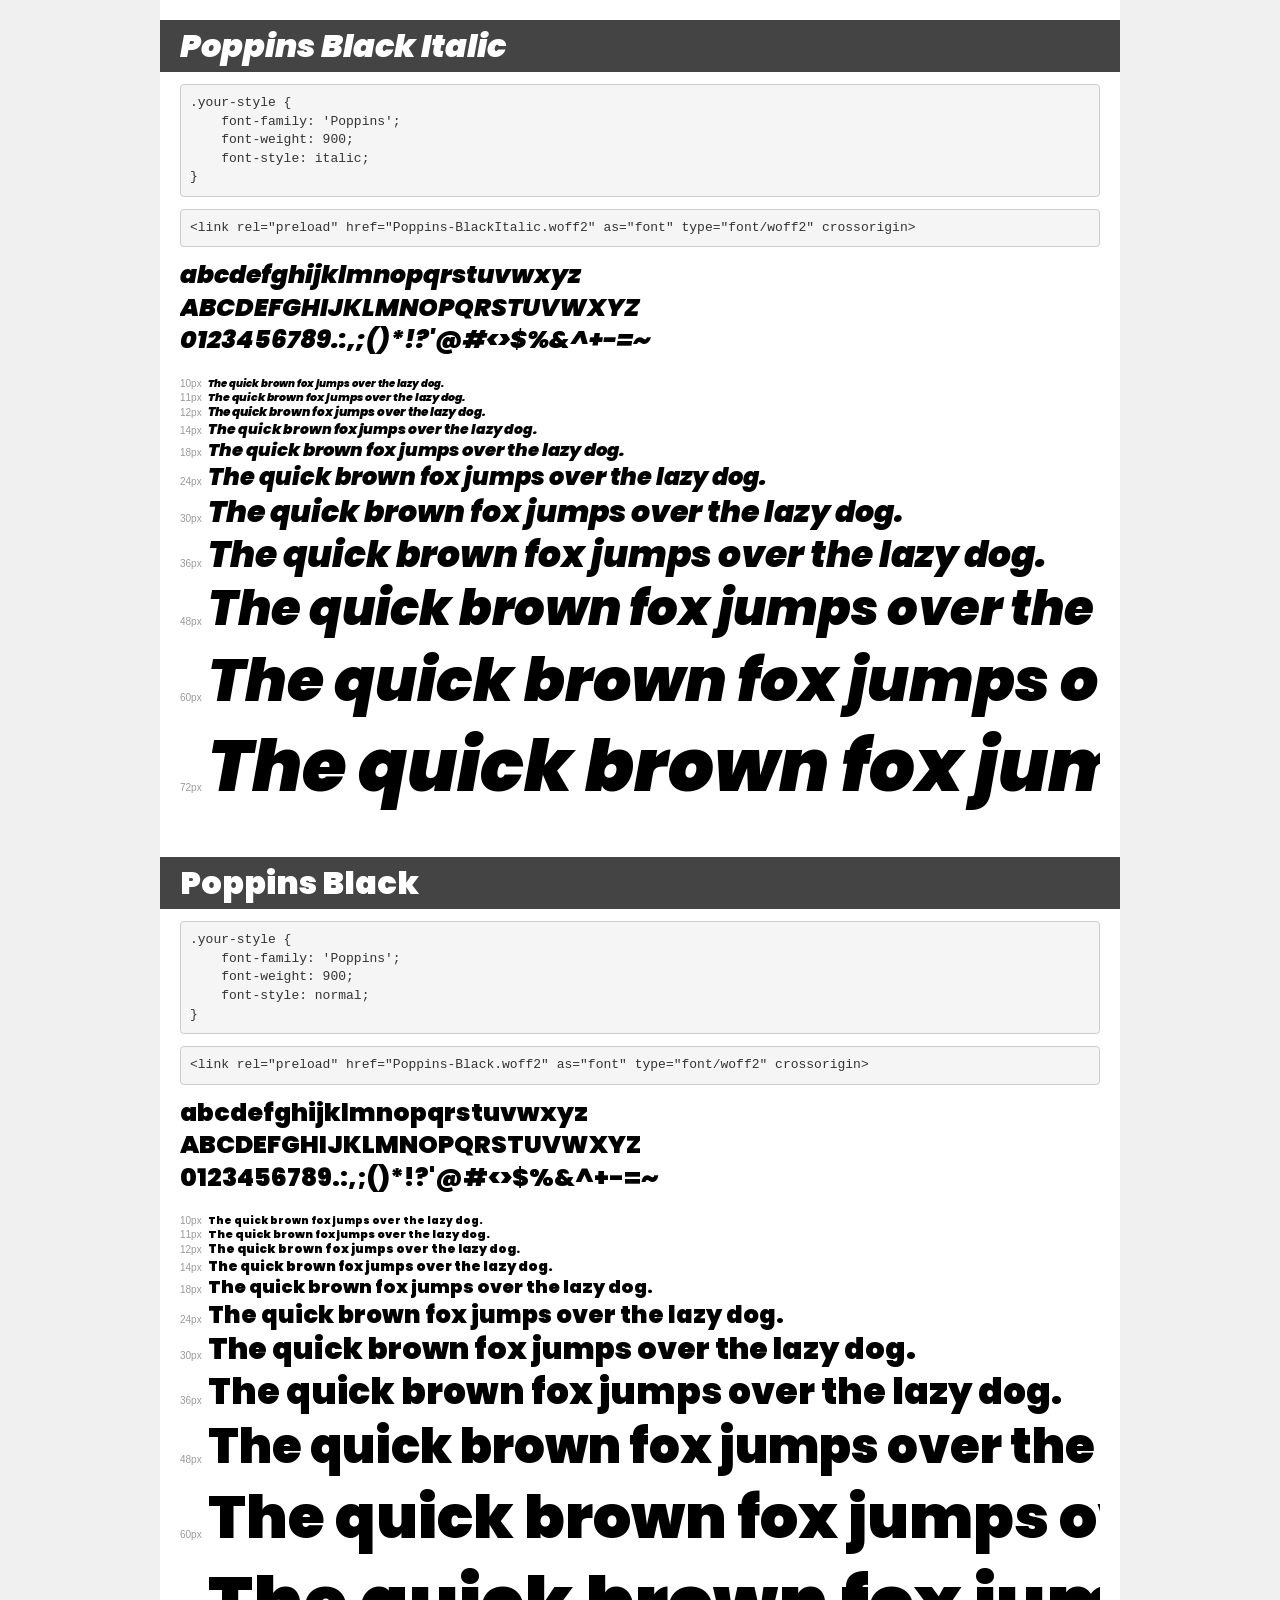
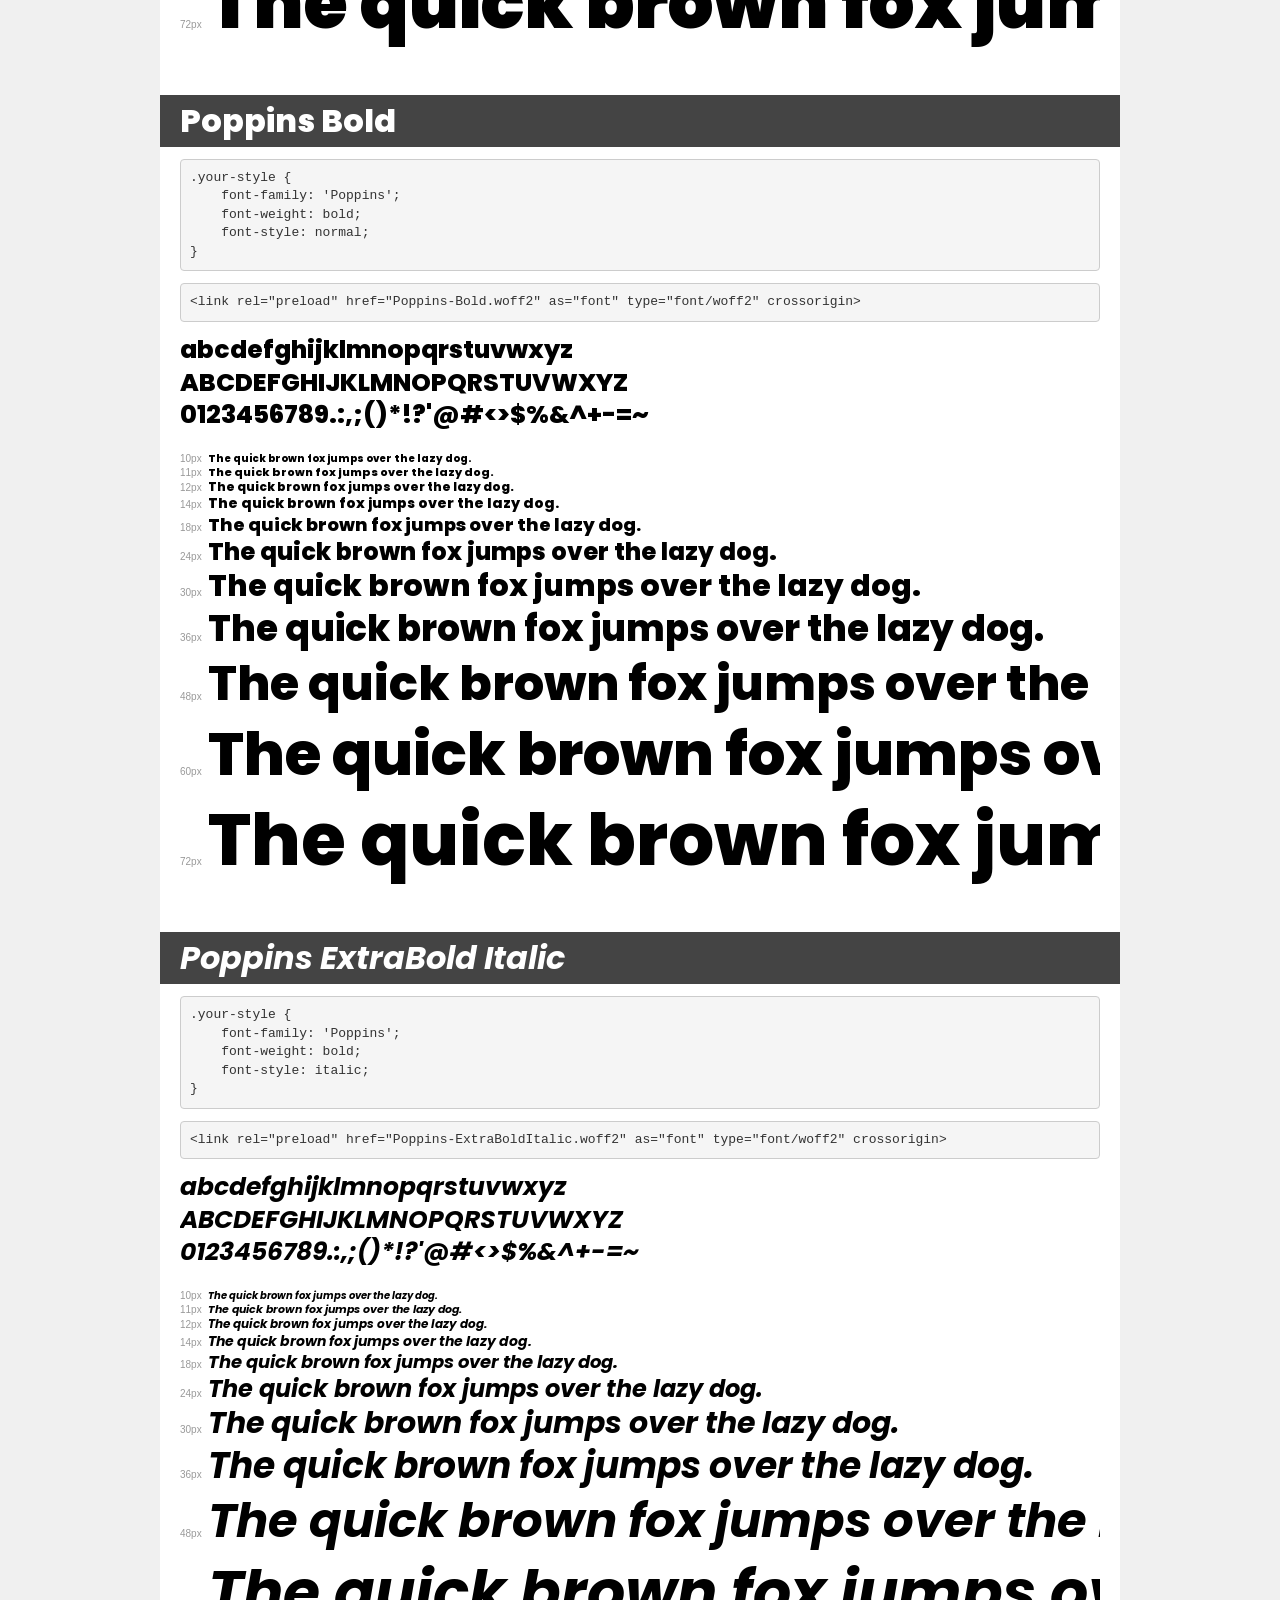
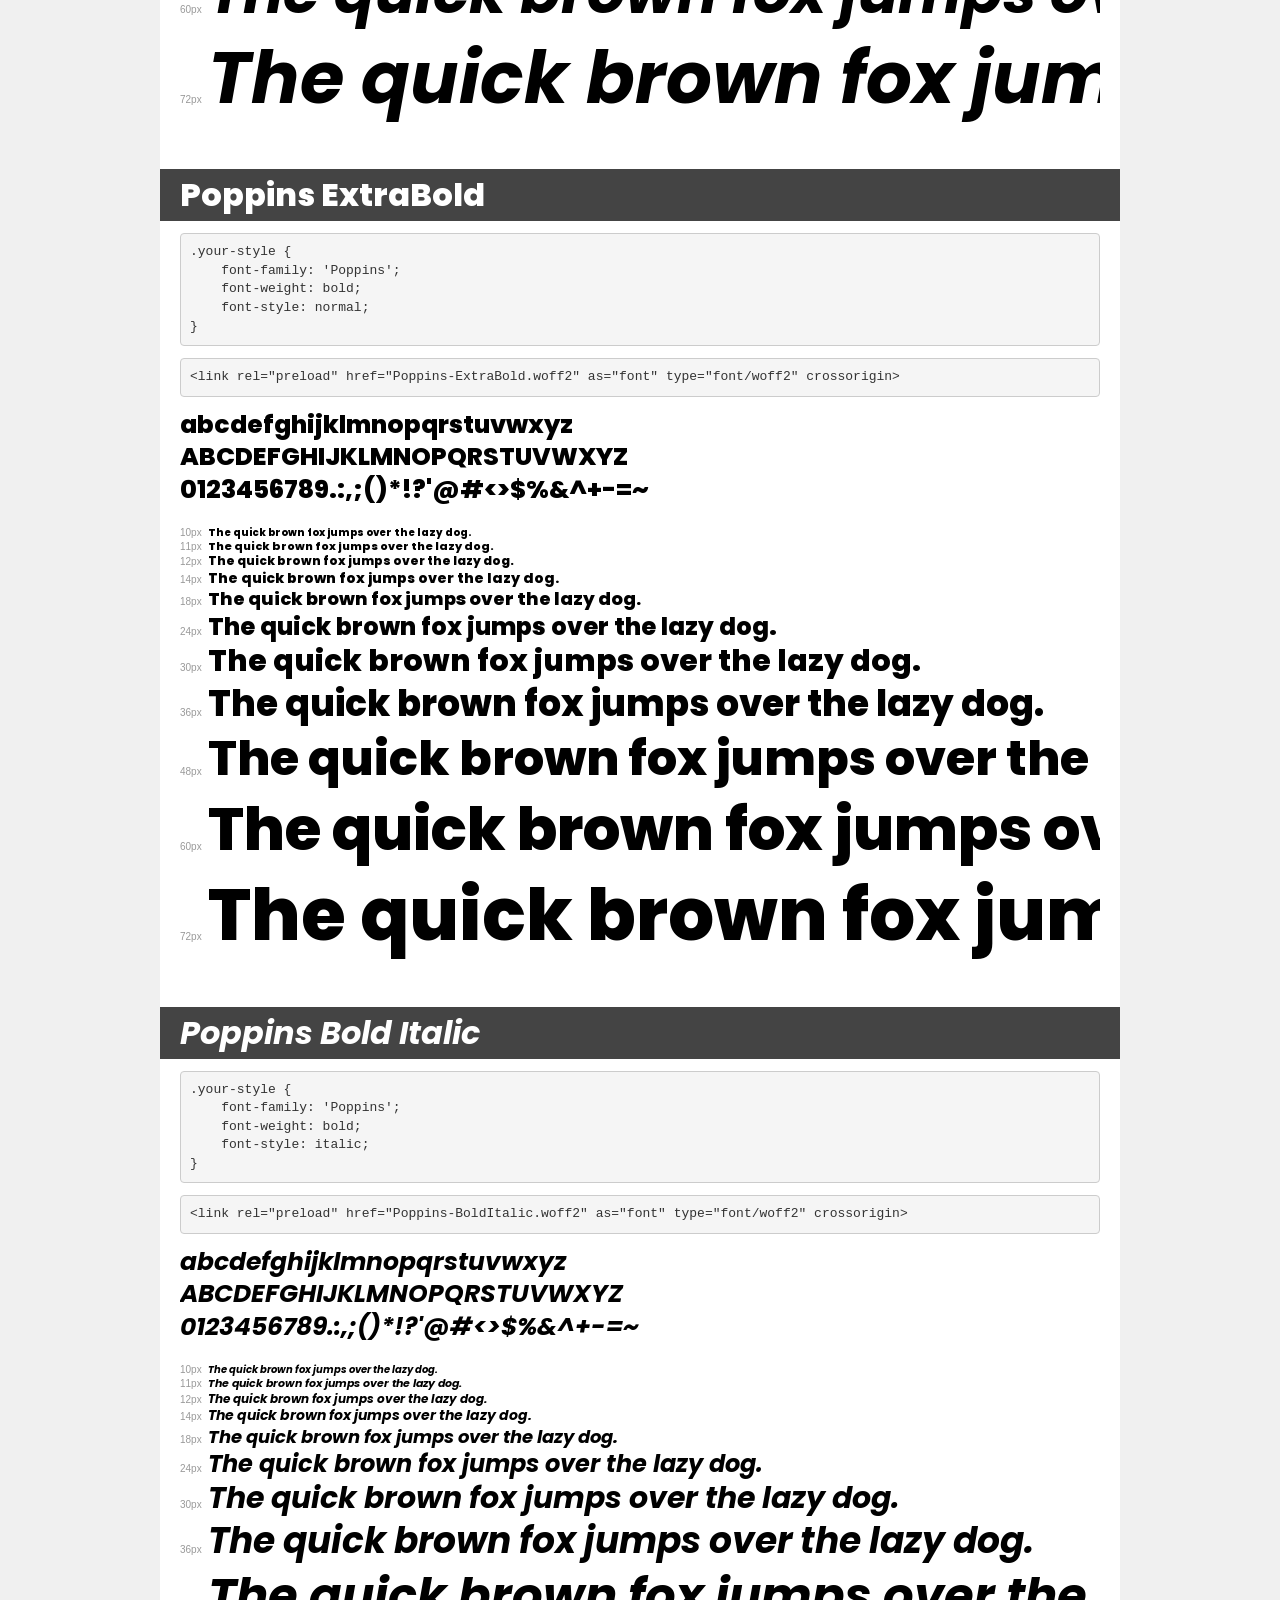
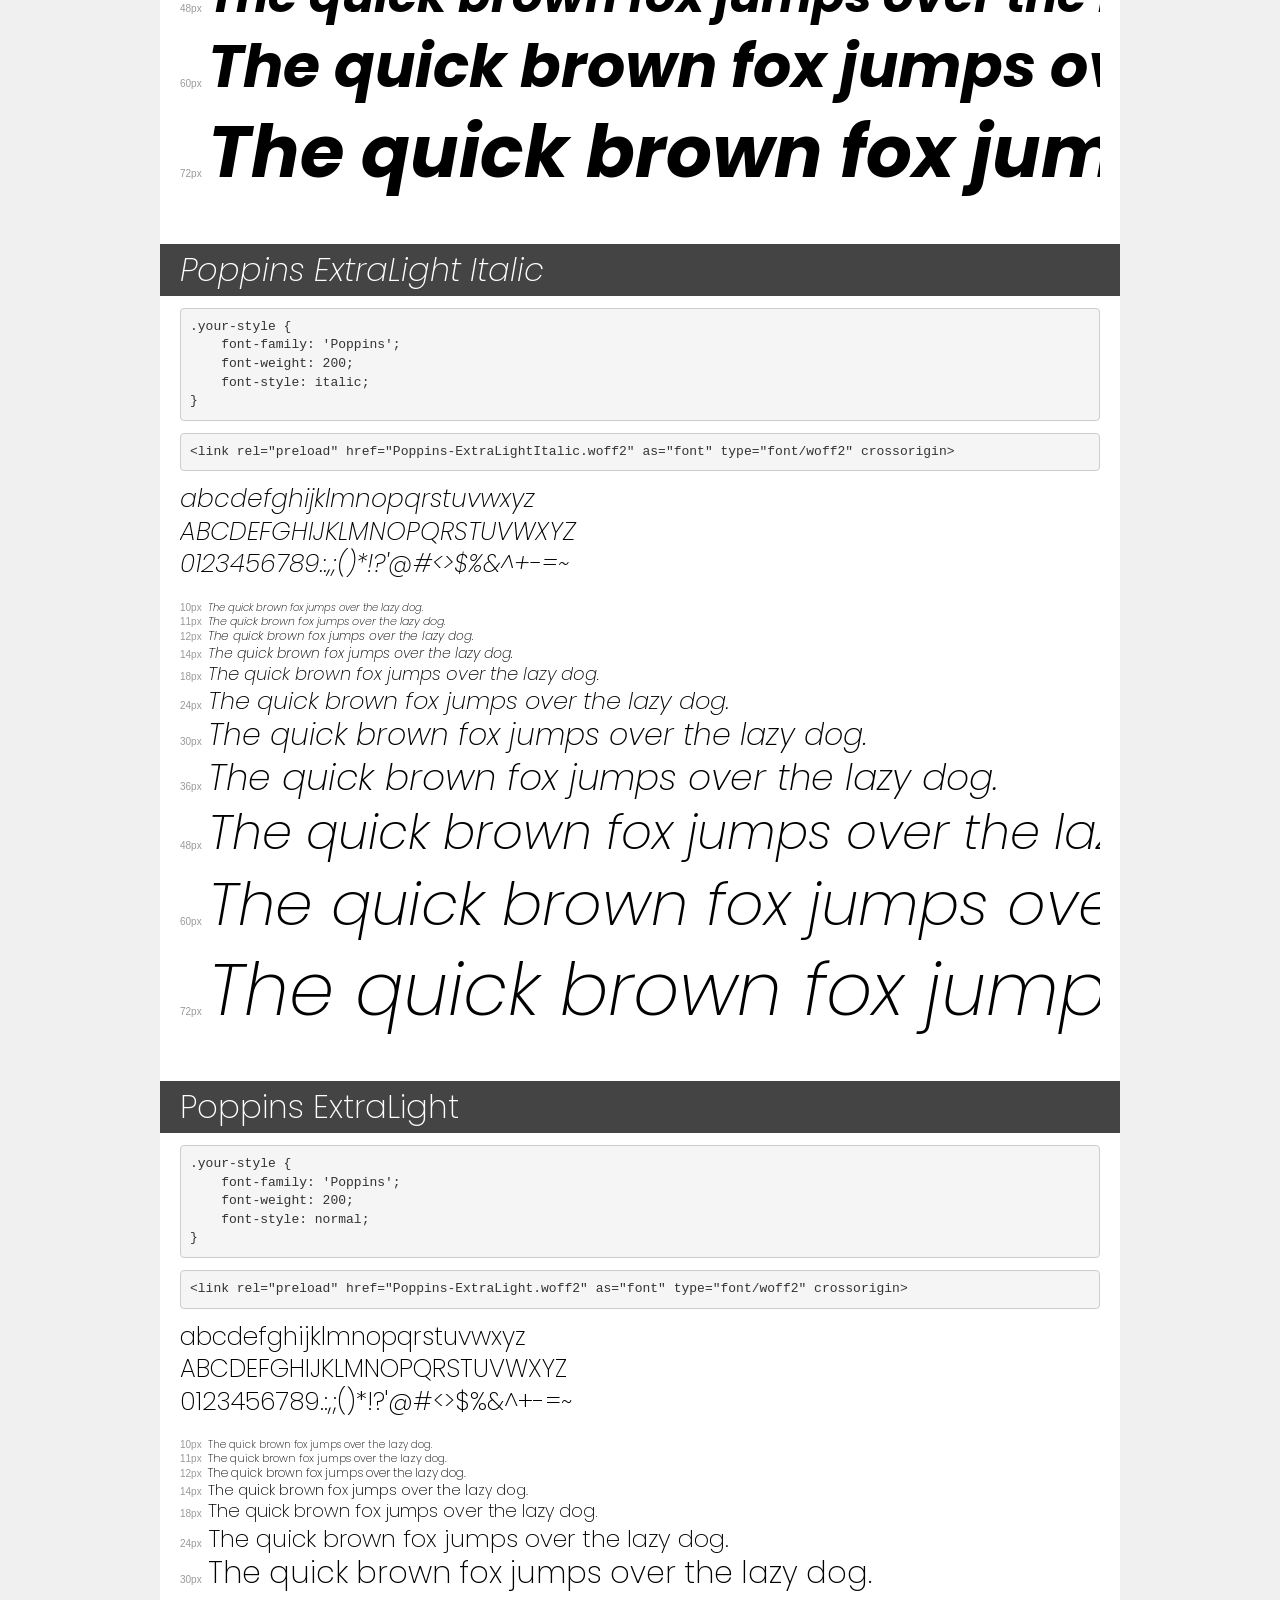
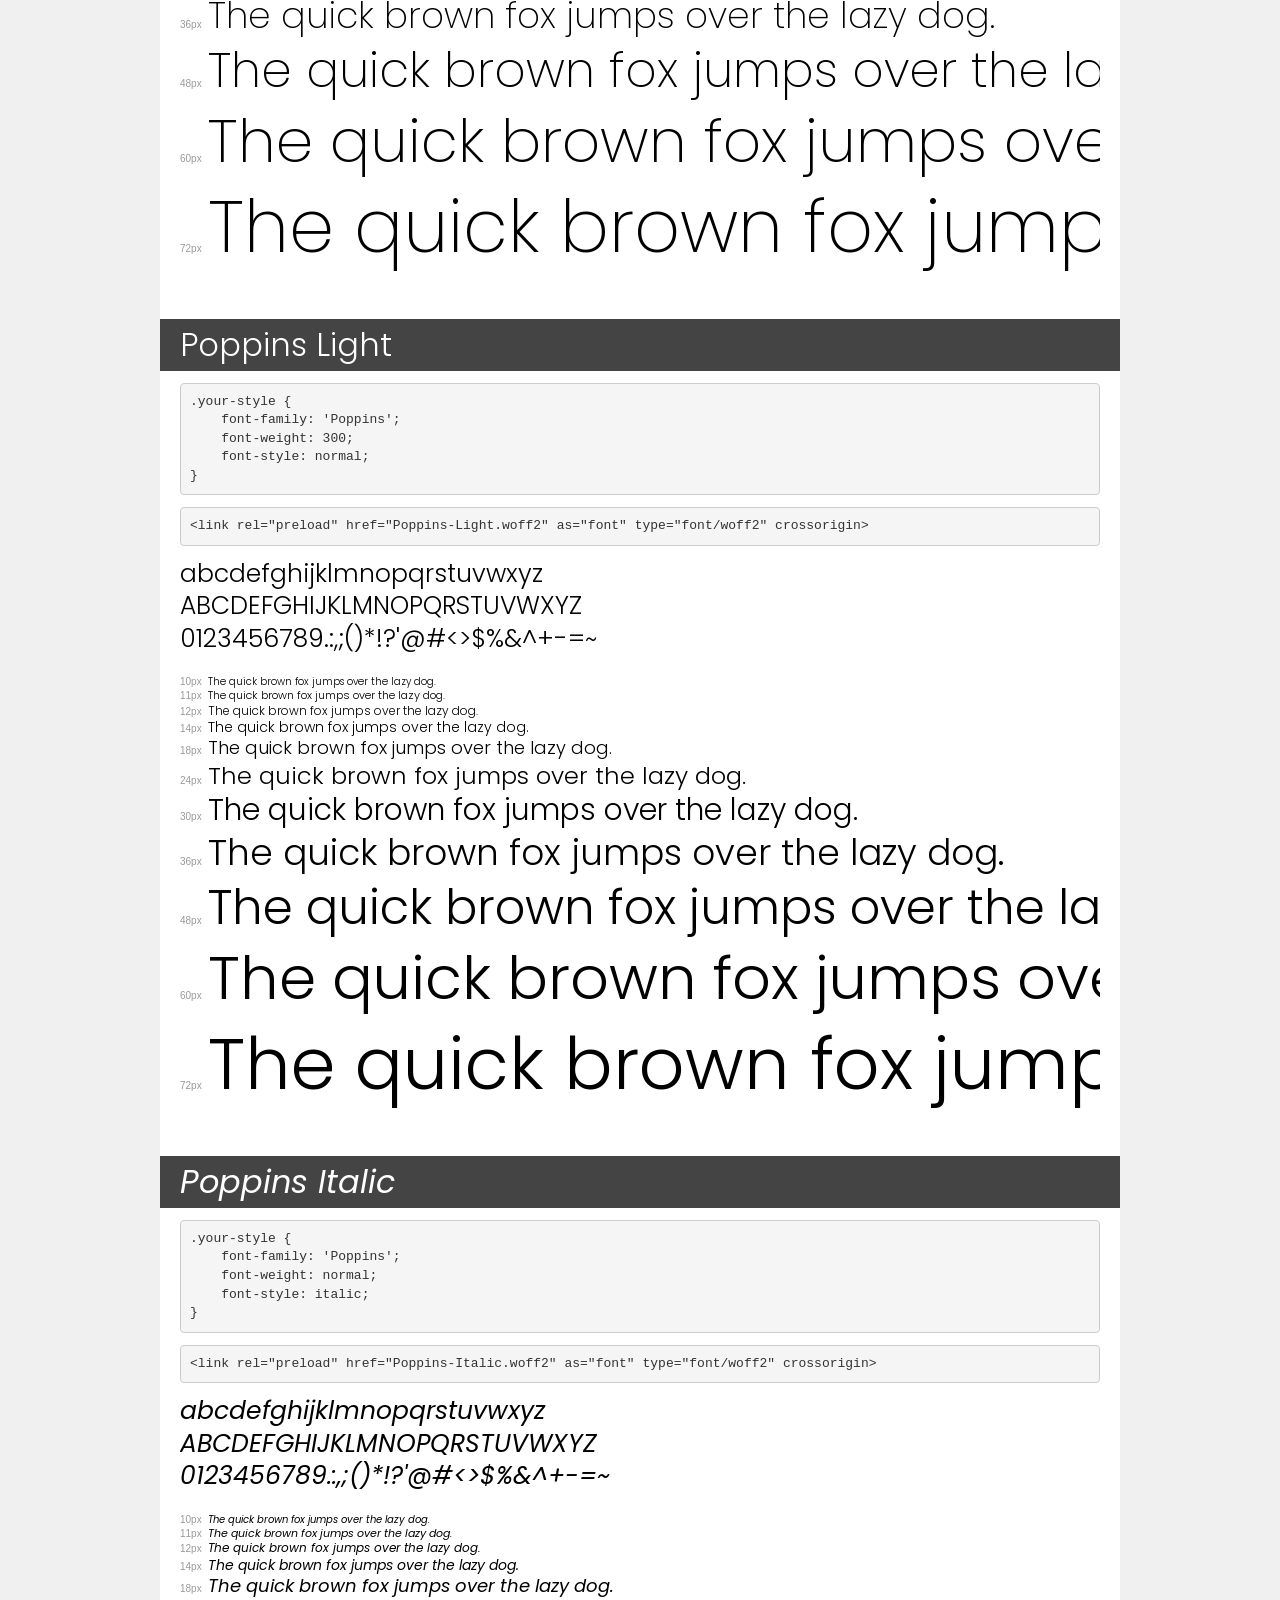
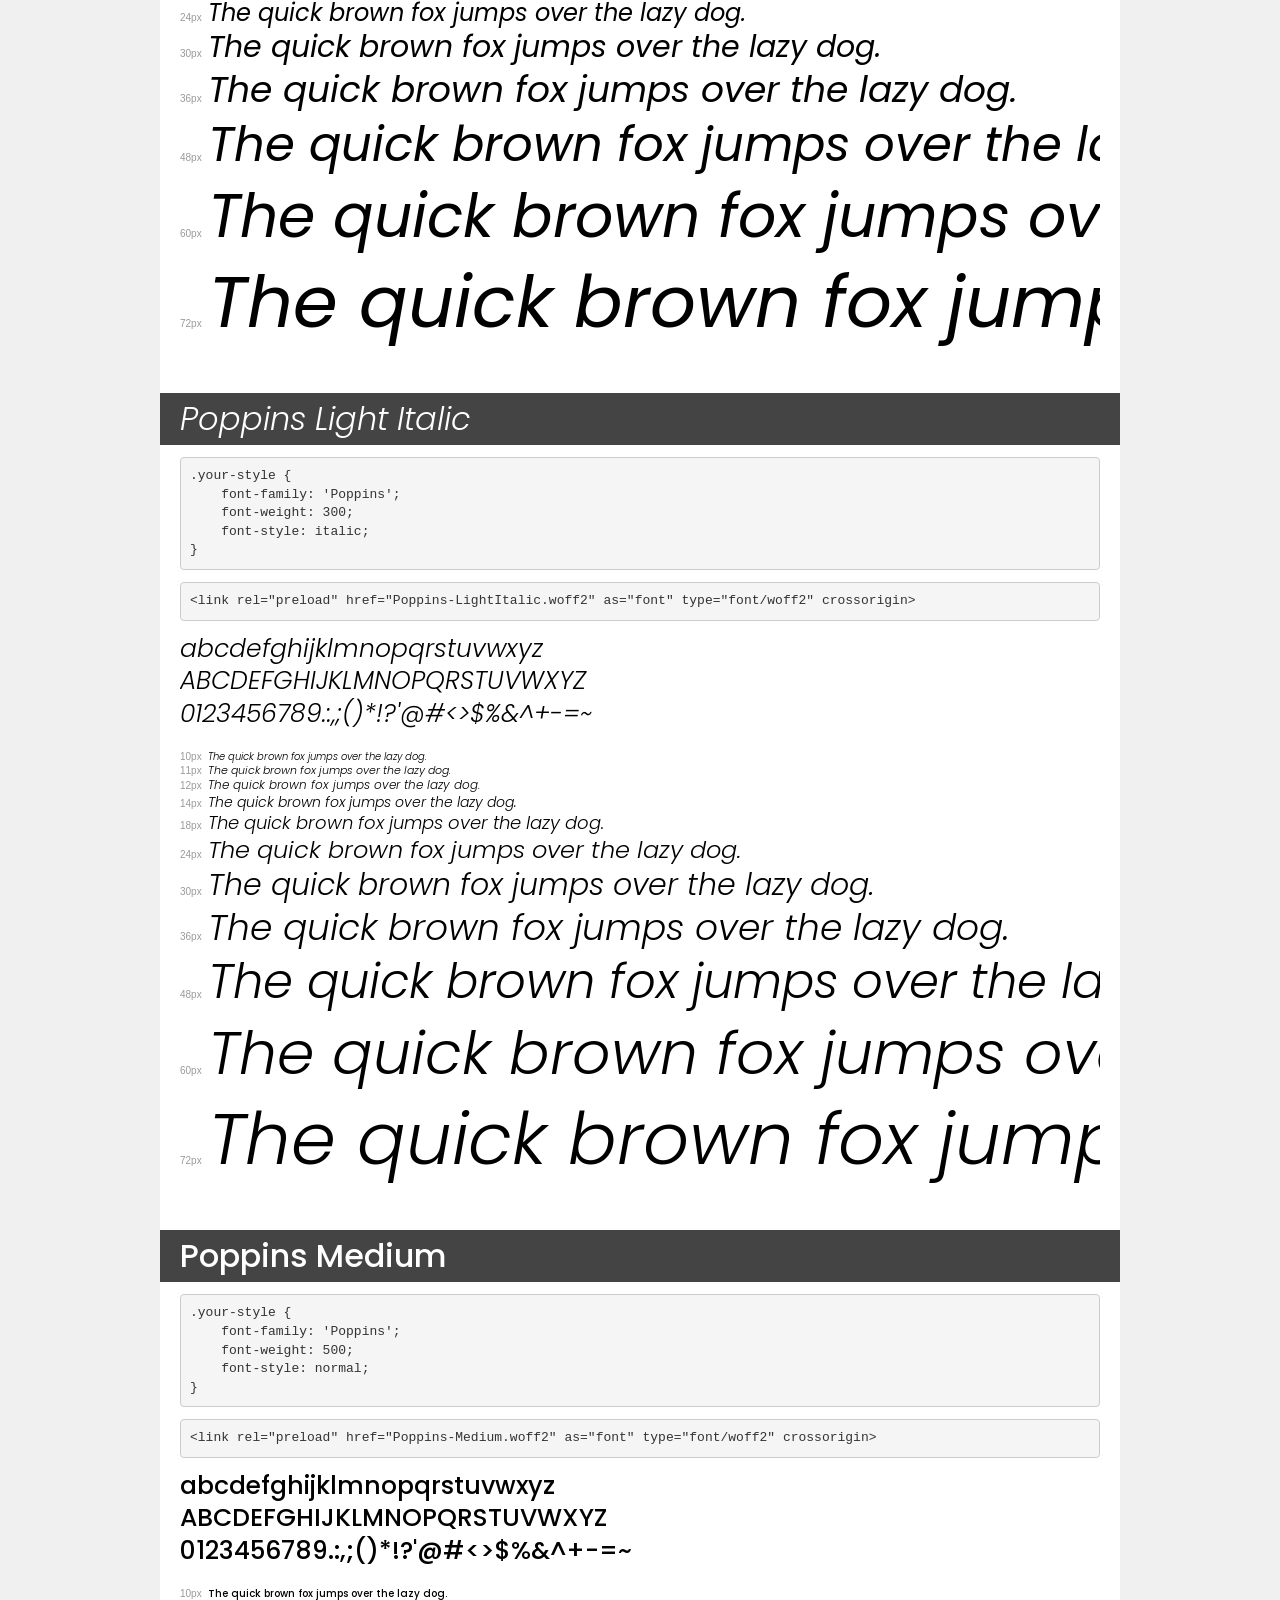
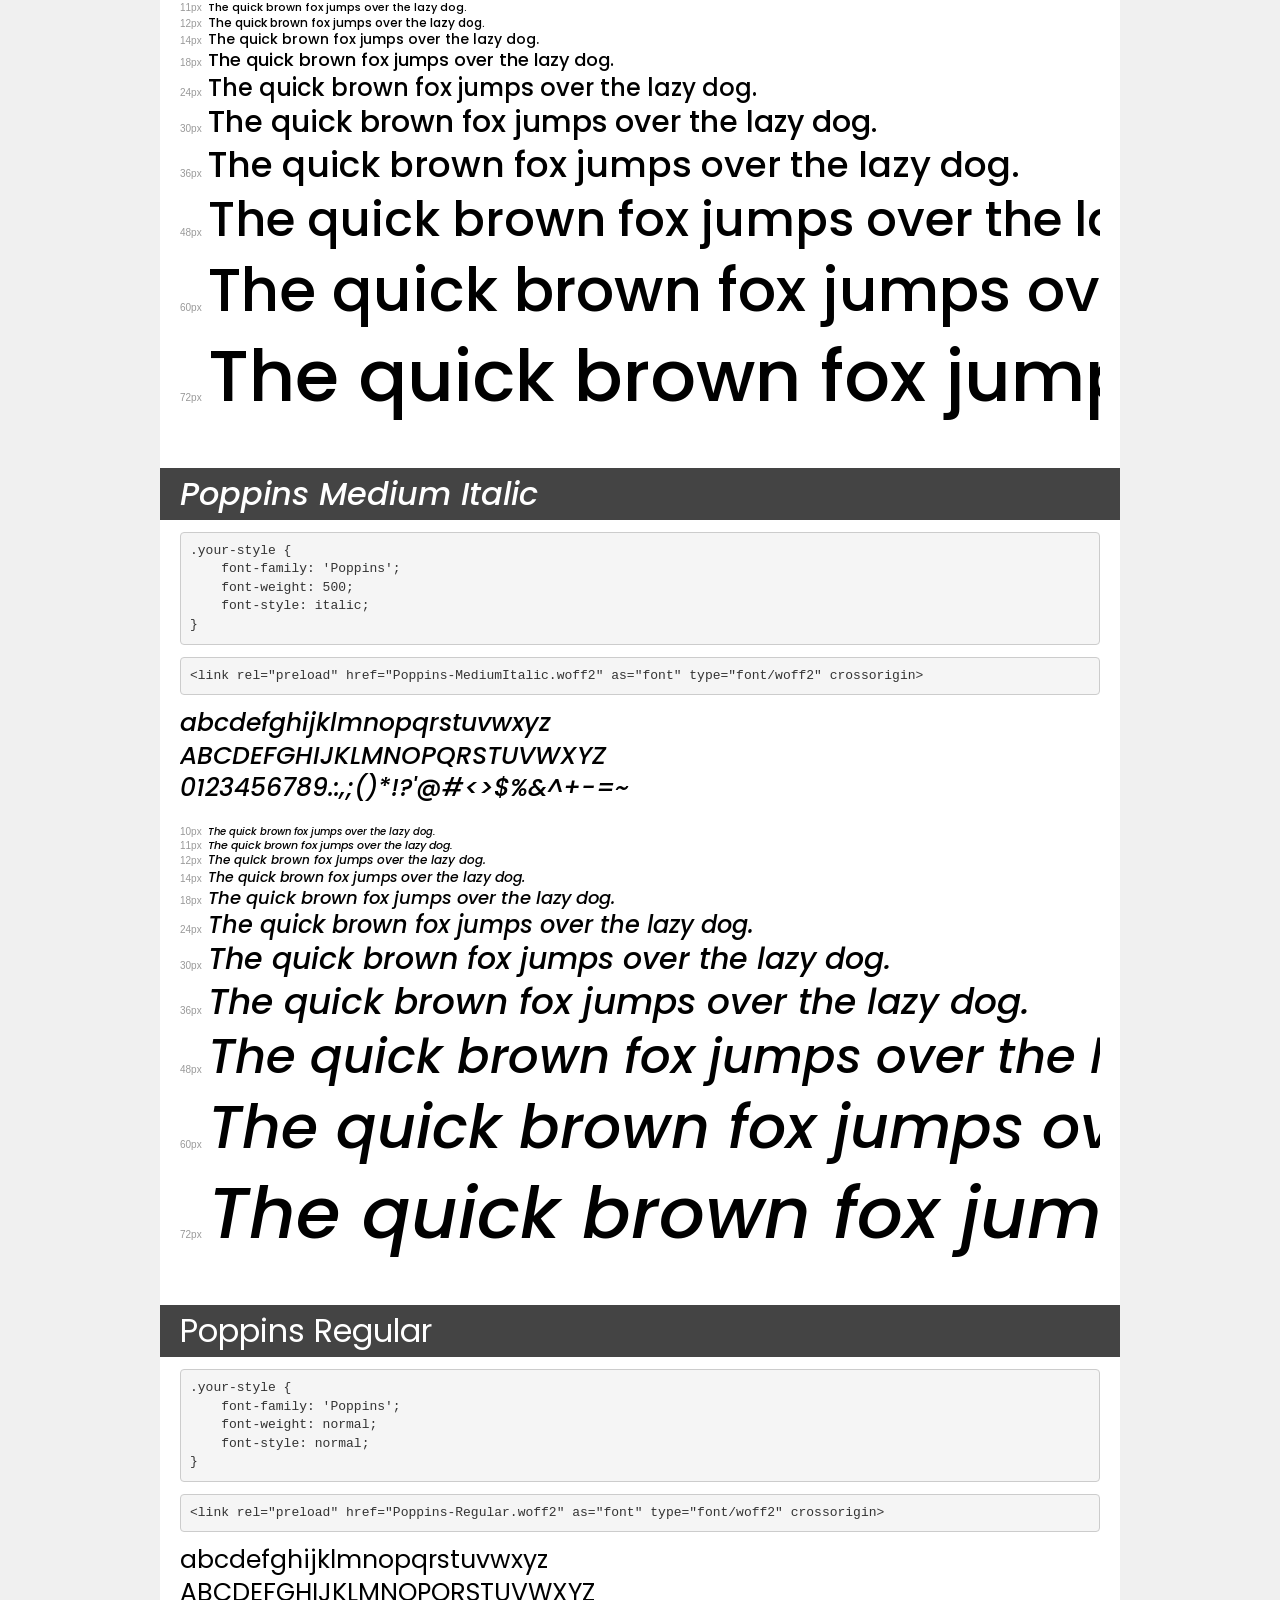
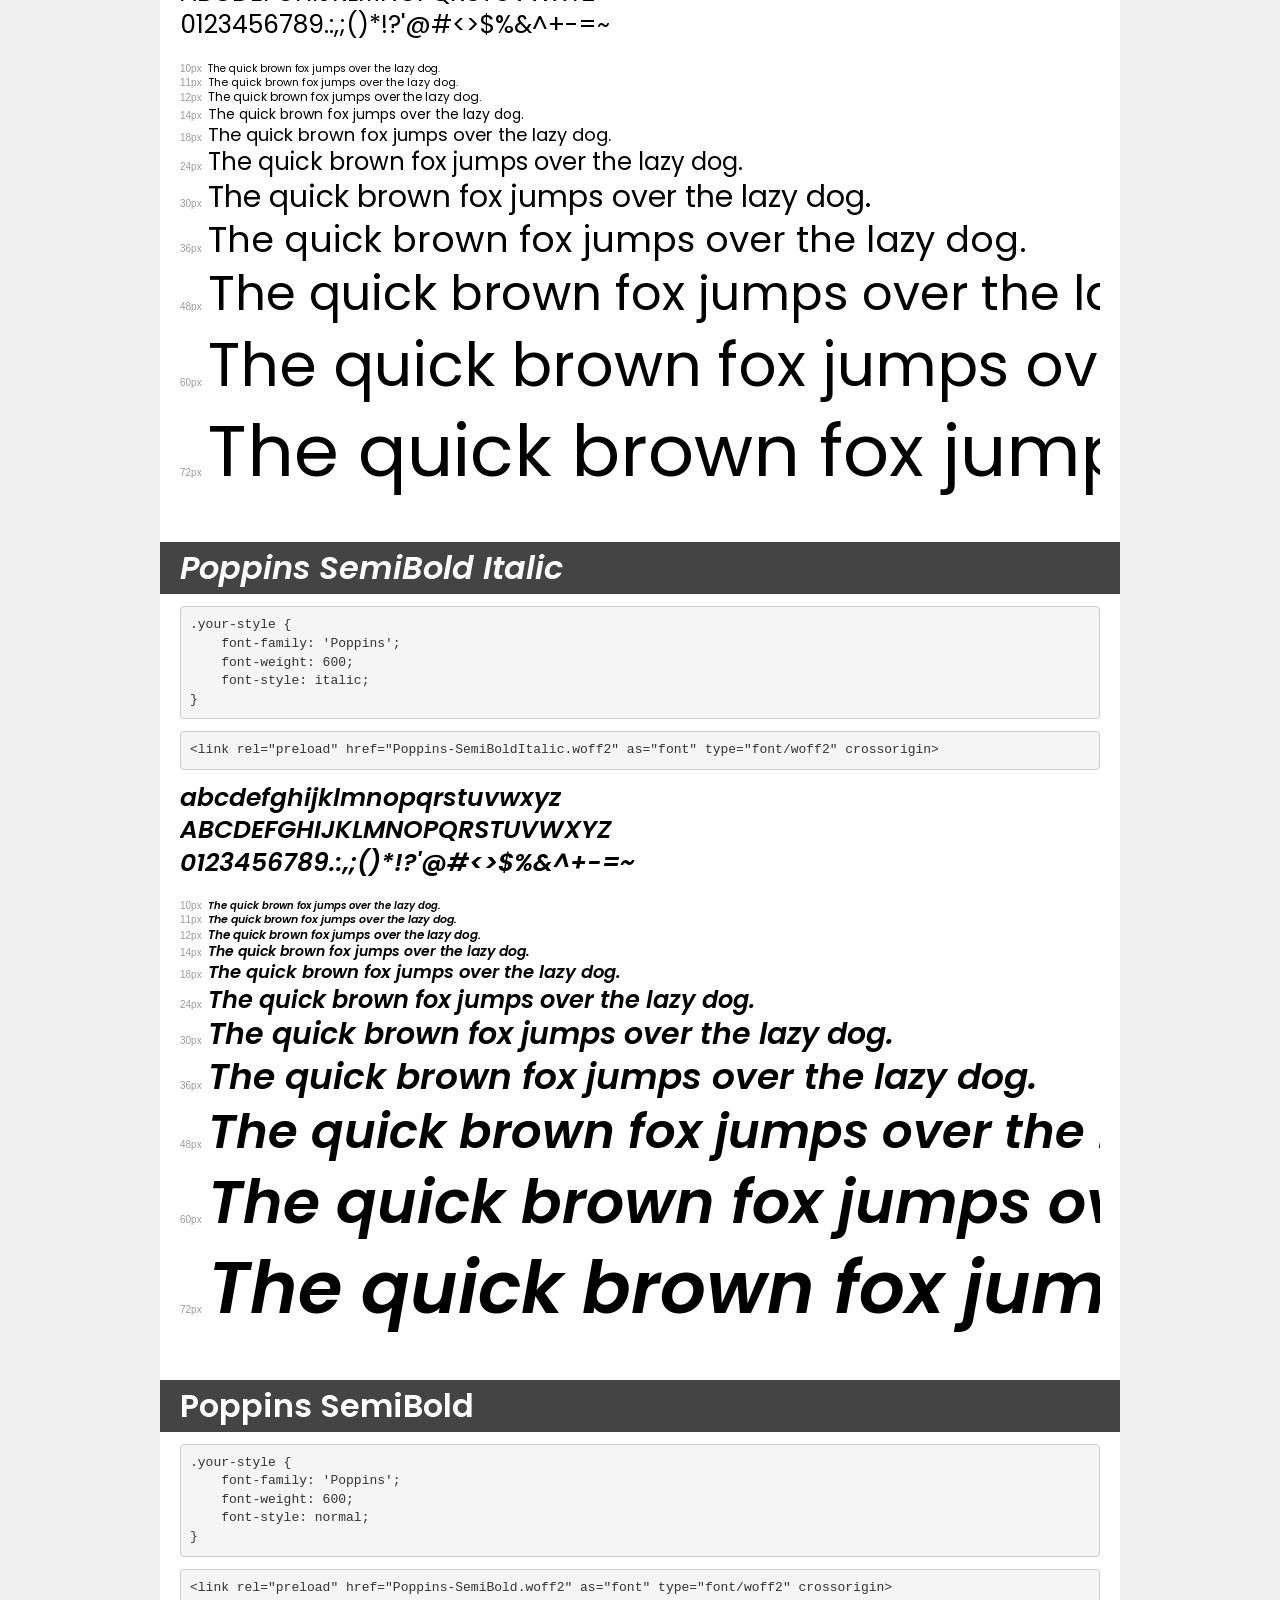
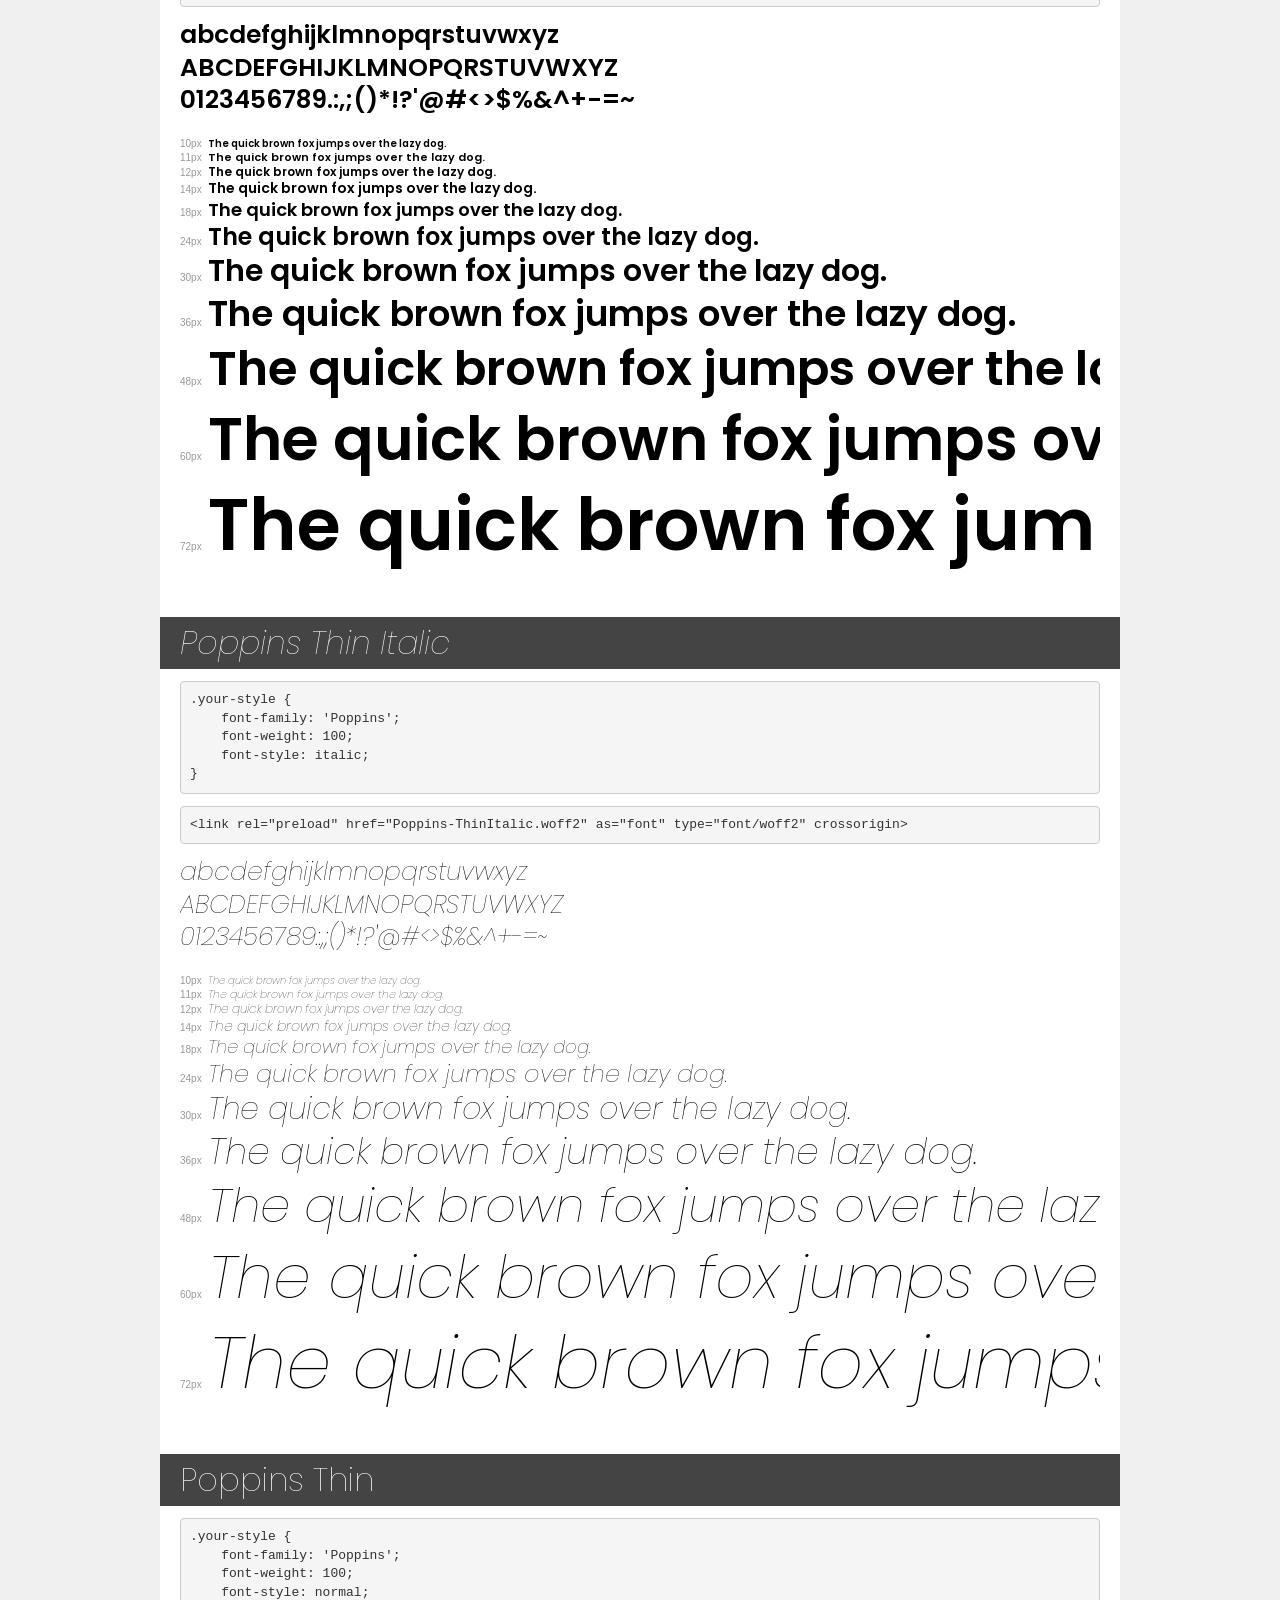
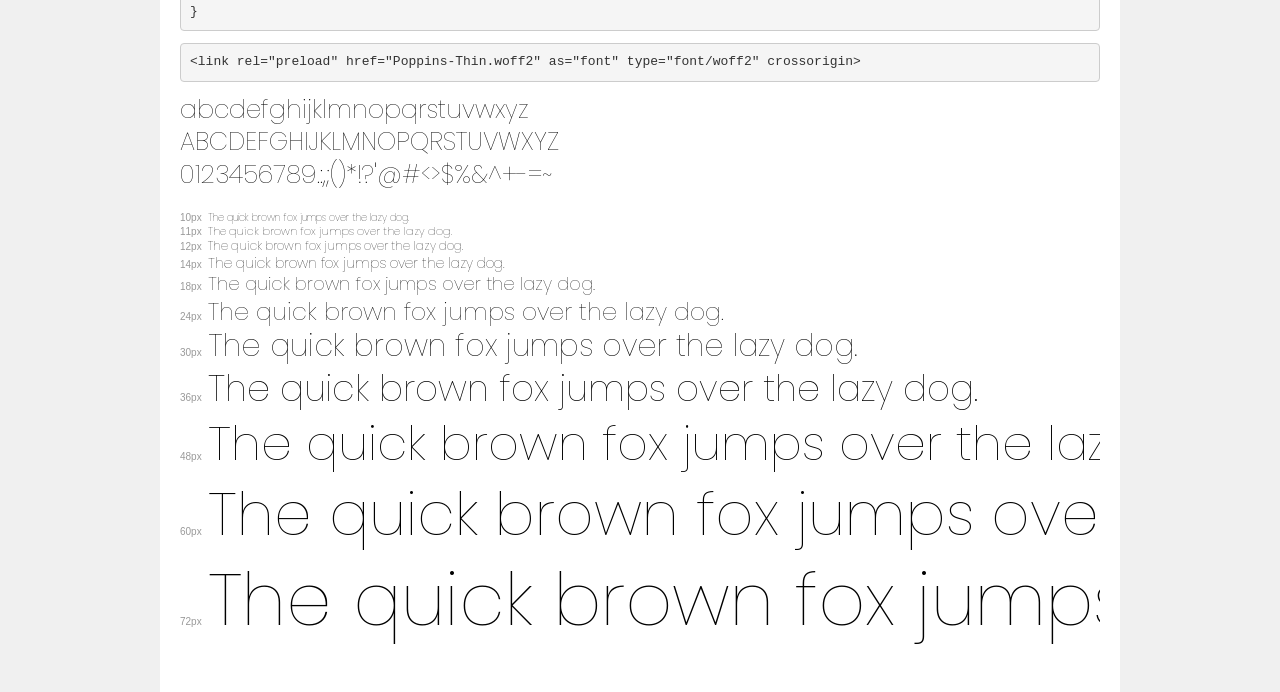
<file: assets/fonts/poppins fonts/demo.html>
<!DOCTYPE html>
<html lang="en">
<head>
    <meta charset="utf-8">
    <meta http-equiv="X-UA-Compatible" content="IE=edge">
    <meta name="viewport" content="width=device-width, initial-scale=1">
    <meta name="robots" content="noindex, noarchive">
    <meta name="format-detection" content="telephone=no">
    <title>Transfonter demo</title>
    <link href="stylesheet.css" rel="stylesheet">
    <style>
        /*
        http://meyerweb.com/eric/tools/css/reset/
        v2.0 | 20110126
        License: none (public domain)
        */
        html, body, div, span, applet, object, iframe,
        h1, h2, h3, h4, h5, h6, p, blockquote, pre,
        a, abbr, acronym, address, big, cite, code,
        del, dfn, em, img, ins, kbd, q, s, samp,
        small, strike, strong, sub, sup, tt, var,
        b, u, i, center,
        dl, dt, dd, ol, ul, li,
        fieldset, form, label, legend,
        table, caption, tbody, tfoot, thead, tr, th, td,
        article, aside, canvas, details, embed,
        figure, figcaption, footer, header, hgroup,
        menu, nav, output, ruby, section, summary,
        time, mark, audio, video {
            margin: 0;
            padding: 0;
            border: 0;
            font-size: 100%;
            font: inherit;
            vertical-align: baseline;
        }
        /* HTML5 display-role reset for older browsers */
        article, aside, details, figcaption, figure,
        footer, header, hgroup, menu, nav, section {
            display: block;
        }
        body {
            line-height: 1;
        }
        ol, ul {
            list-style: none;
        }
        blockquote, q {
            quotes: none;
        }
        blockquote:before, blockquote:after,
        q:before, q:after {
            content: '';
            content: none;
        }
        table {
            border-collapse: collapse;
            border-spacing: 0;
        }
        /* demo styles */
        body {
            background: #f0f0f0;
            color: #000;
        }
        .page {
            background: #fff;
            width: 920px;
            margin: 0 auto;
            padding: 20px 20px 0 20px;
            overflow: hidden;
        }
        .font-container {
            overflow-x: auto;
            overflow-y: hidden;
            margin-bottom: 40px;
            line-height: 1.3;
            white-space: nowrap;
            padding-bottom: 5px;
        }
        h1 {
            position: relative;
            background: #444;
            font-size: 32px;
            color: #fff;
            padding: 10px 20px;
            margin: 0 -20px 12px -20px;
        }
        .letters {
            font-size: 25px;
            margin-bottom: 20px;
        }
        .s10:before {
            content: '10px';
        }
        .s11:before {
            content: '11px';
        }
        .s12:before {
            content: '12px';
        }
        .s14:before {
            content: '14px';
        }
        .s18:before {
            content: '18px';
        }
        .s24:before {
            content: '24px';
        }
        .s30:before {
            content: '30px';
        }
        .s36:before {
            content: '36px';
        }
        .s48:before {
            content: '48px';
        }
        .s60:before {
            content: '60px';
        }
        .s72:before {
            content: '72px';
        }
        .s10:before, .s11:before, .s12:before, .s14:before,
        .s18:before, .s24:before, .s30:before, .s36:before,
        .s48:before, .s60:before, .s72:before {
            font-family: Arial, sans-serif;
            font-size: 10px;
            font-weight: normal;
            font-style: normal;
            color: #999;
            padding-right: 6px;
        }
        pre {
            display: block;
            padding: 9px;
            margin: 0 0 12px;
            font-family: Monaco, Menlo, Consolas, "Courier New", monospace;
            font-size: 13px;
            line-height: 1.428571429;
            color: #333;
            font-weight: normal;
            font-style: normal;
            background-color: #f5f5f5;
            border: 1px solid #ccc;
            overflow-x: auto;
            border-radius: 4px;
        }
        /* responsive */
        @media (max-width: 959px) {
            .page {
                width: auto;
                margin: 0;
            }
        }
    </style>
</head>
<body>
<div class="page">
    <div class="demo">
        <h1 style="font-family: 'Poppins'; font-weight: 900; font-style: italic;">Poppins Black Italic</h1>
        <pre title="Usage">.your-style {
    font-family: 'Poppins';
    font-weight: 900;
    font-style: italic;
}</pre>
        <pre title="Preload (optional)">
&lt;link rel=&quot;preload&quot; href=&quot;Poppins-BlackItalic.woff2&quot; as=&quot;font&quot; type=&quot;font/woff2&quot; crossorigin&gt;</pre>
        <div class="font-container" style="font-family: 'Poppins'; font-weight: 900; font-style: italic;">
            <p class="letters">
                abcdefghijklmnopqrstuvwxyz<br>
ABCDEFGHIJKLMNOPQRSTUVWXYZ<br>
                0123456789.:,;()*!?'@#&lt;&gt;$%&^+-=~
            </p>
            <p class="s10" style="font-size: 10px;">The quick brown fox jumps over the lazy dog.</p>
            <p class="s11" style="font-size: 11px;">The quick brown fox jumps over the lazy dog.</p>
            <p class="s12" style="font-size: 12px;">The quick brown fox jumps over the lazy dog.</p>
            <p class="s14" style="font-size: 14px;">The quick brown fox jumps over the lazy dog.</p>
            <p class="s18" style="font-size: 18px;">The quick brown fox jumps over the lazy dog.</p>
            <p class="s24" style="font-size: 24px;">The quick brown fox jumps over the lazy dog.</p>
            <p class="s30" style="font-size: 30px;">The quick brown fox jumps over the lazy dog.</p>
            <p class="s36" style="font-size: 36px;">The quick brown fox jumps over the lazy dog.</p>
            <p class="s48" style="font-size: 48px;">The quick brown fox jumps over the lazy dog.</p>
            <p class="s60" style="font-size: 60px;">The quick brown fox jumps over the lazy dog.</p>
            <p class="s72" style="font-size: 72px;">The quick brown fox jumps over the lazy dog.</p>
        </div>
    </div>

    <div class="demo">
        <h1 style="font-family: 'Poppins'; font-weight: 900; font-style: normal;">Poppins Black</h1>
        <pre title="Usage">.your-style {
    font-family: 'Poppins';
    font-weight: 900;
    font-style: normal;
}</pre>
        <pre title="Preload (optional)">
&lt;link rel=&quot;preload&quot; href=&quot;Poppins-Black.woff2&quot; as=&quot;font&quot; type=&quot;font/woff2&quot; crossorigin&gt;</pre>
        <div class="font-container" style="font-family: 'Poppins'; font-weight: 900; font-style: normal;">
            <p class="letters">
                abcdefghijklmnopqrstuvwxyz<br>
ABCDEFGHIJKLMNOPQRSTUVWXYZ<br>
                0123456789.:,;()*!?'@#&lt;&gt;$%&^+-=~
            </p>
            <p class="s10" style="font-size: 10px;">The quick brown fox jumps over the lazy dog.</p>
            <p class="s11" style="font-size: 11px;">The quick brown fox jumps over the lazy dog.</p>
            <p class="s12" style="font-size: 12px;">The quick brown fox jumps over the lazy dog.</p>
            <p class="s14" style="font-size: 14px;">The quick brown fox jumps over the lazy dog.</p>
            <p class="s18" style="font-size: 18px;">The quick brown fox jumps over the lazy dog.</p>
            <p class="s24" style="font-size: 24px;">The quick brown fox jumps over the lazy dog.</p>
            <p class="s30" style="font-size: 30px;">The quick brown fox jumps over the lazy dog.</p>
            <p class="s36" style="font-size: 36px;">The quick brown fox jumps over the lazy dog.</p>
            <p class="s48" style="font-size: 48px;">The quick brown fox jumps over the lazy dog.</p>
            <p class="s60" style="font-size: 60px;">The quick brown fox jumps over the lazy dog.</p>
            <p class="s72" style="font-size: 72px;">The quick brown fox jumps over the lazy dog.</p>
        </div>
    </div>

    <div class="demo">
        <h1 style="font-family: 'Poppins'; font-weight: bold; font-style: normal;">Poppins Bold</h1>
        <pre title="Usage">.your-style {
    font-family: 'Poppins';
    font-weight: bold;
    font-style: normal;
}</pre>
        <pre title="Preload (optional)">
&lt;link rel=&quot;preload&quot; href=&quot;Poppins-Bold.woff2&quot; as=&quot;font&quot; type=&quot;font/woff2&quot; crossorigin&gt;</pre>
        <div class="font-container" style="font-family: 'Poppins'; font-weight: bold; font-style: normal;">
            <p class="letters">
                abcdefghijklmnopqrstuvwxyz<br>
ABCDEFGHIJKLMNOPQRSTUVWXYZ<br>
                0123456789.:,;()*!?'@#&lt;&gt;$%&^+-=~
            </p>
            <p class="s10" style="font-size: 10px;">The quick brown fox jumps over the lazy dog.</p>
            <p class="s11" style="font-size: 11px;">The quick brown fox jumps over the lazy dog.</p>
            <p class="s12" style="font-size: 12px;">The quick brown fox jumps over the lazy dog.</p>
            <p class="s14" style="font-size: 14px;">The quick brown fox jumps over the lazy dog.</p>
            <p class="s18" style="font-size: 18px;">The quick brown fox jumps over the lazy dog.</p>
            <p class="s24" style="font-size: 24px;">The quick brown fox jumps over the lazy dog.</p>
            <p class="s30" style="font-size: 30px;">The quick brown fox jumps over the lazy dog.</p>
            <p class="s36" style="font-size: 36px;">The quick brown fox jumps over the lazy dog.</p>
            <p class="s48" style="font-size: 48px;">The quick brown fox jumps over the lazy dog.</p>
            <p class="s60" style="font-size: 60px;">The quick brown fox jumps over the lazy dog.</p>
            <p class="s72" style="font-size: 72px;">The quick brown fox jumps over the lazy dog.</p>
        </div>
    </div>

    <div class="demo">
        <h1 style="font-family: 'Poppins'; font-weight: bold; font-style: italic;">Poppins ExtraBold Italic</h1>
        <pre title="Usage">.your-style {
    font-family: 'Poppins';
    font-weight: bold;
    font-style: italic;
}</pre>
        <pre title="Preload (optional)">
&lt;link rel=&quot;preload&quot; href=&quot;Poppins-ExtraBoldItalic.woff2&quot; as=&quot;font&quot; type=&quot;font/woff2&quot; crossorigin&gt;</pre>
        <div class="font-container" style="font-family: 'Poppins'; font-weight: bold; font-style: italic;">
            <p class="letters">
                abcdefghijklmnopqrstuvwxyz<br>
ABCDEFGHIJKLMNOPQRSTUVWXYZ<br>
                0123456789.:,;()*!?'@#&lt;&gt;$%&^+-=~
            </p>
            <p class="s10" style="font-size: 10px;">The quick brown fox jumps over the lazy dog.</p>
            <p class="s11" style="font-size: 11px;">The quick brown fox jumps over the lazy dog.</p>
            <p class="s12" style="font-size: 12px;">The quick brown fox jumps over the lazy dog.</p>
            <p class="s14" style="font-size: 14px;">The quick brown fox jumps over the lazy dog.</p>
            <p class="s18" style="font-size: 18px;">The quick brown fox jumps over the lazy dog.</p>
            <p class="s24" style="font-size: 24px;">The quick brown fox jumps over the lazy dog.</p>
            <p class="s30" style="font-size: 30px;">The quick brown fox jumps over the lazy dog.</p>
            <p class="s36" style="font-size: 36px;">The quick brown fox jumps over the lazy dog.</p>
            <p class="s48" style="font-size: 48px;">The quick brown fox jumps over the lazy dog.</p>
            <p class="s60" style="font-size: 60px;">The quick brown fox jumps over the lazy dog.</p>
            <p class="s72" style="font-size: 72px;">The quick brown fox jumps over the lazy dog.</p>
        </div>
    </div>

    <div class="demo">
        <h1 style="font-family: 'Poppins'; font-weight: bold; font-style: normal;">Poppins ExtraBold</h1>
        <pre title="Usage">.your-style {
    font-family: 'Poppins';
    font-weight: bold;
    font-style: normal;
}</pre>
        <pre title="Preload (optional)">
&lt;link rel=&quot;preload&quot; href=&quot;Poppins-ExtraBold.woff2&quot; as=&quot;font&quot; type=&quot;font/woff2&quot; crossorigin&gt;</pre>
        <div class="font-container" style="font-family: 'Poppins'; font-weight: bold; font-style: normal;">
            <p class="letters">
                abcdefghijklmnopqrstuvwxyz<br>
ABCDEFGHIJKLMNOPQRSTUVWXYZ<br>
                0123456789.:,;()*!?'@#&lt;&gt;$%&^+-=~
            </p>
            <p class="s10" style="font-size: 10px;">The quick brown fox jumps over the lazy dog.</p>
            <p class="s11" style="font-size: 11px;">The quick brown fox jumps over the lazy dog.</p>
            <p class="s12" style="font-size: 12px;">The quick brown fox jumps over the lazy dog.</p>
            <p class="s14" style="font-size: 14px;">The quick brown fox jumps over the lazy dog.</p>
            <p class="s18" style="font-size: 18px;">The quick brown fox jumps over the lazy dog.</p>
            <p class="s24" style="font-size: 24px;">The quick brown fox jumps over the lazy dog.</p>
            <p class="s30" style="font-size: 30px;">The quick brown fox jumps over the lazy dog.</p>
            <p class="s36" style="font-size: 36px;">The quick brown fox jumps over the lazy dog.</p>
            <p class="s48" style="font-size: 48px;">The quick brown fox jumps over the lazy dog.</p>
            <p class="s60" style="font-size: 60px;">The quick brown fox jumps over the lazy dog.</p>
            <p class="s72" style="font-size: 72px;">The quick brown fox jumps over the lazy dog.</p>
        </div>
    </div>

    <div class="demo">
        <h1 style="font-family: 'Poppins'; font-weight: bold; font-style: italic;">Poppins Bold Italic</h1>
        <pre title="Usage">.your-style {
    font-family: 'Poppins';
    font-weight: bold;
    font-style: italic;
}</pre>
        <pre title="Preload (optional)">
&lt;link rel=&quot;preload&quot; href=&quot;Poppins-BoldItalic.woff2&quot; as=&quot;font&quot; type=&quot;font/woff2&quot; crossorigin&gt;</pre>
        <div class="font-container" style="font-family: 'Poppins'; font-weight: bold; font-style: italic;">
            <p class="letters">
                abcdefghijklmnopqrstuvwxyz<br>
ABCDEFGHIJKLMNOPQRSTUVWXYZ<br>
                0123456789.:,;()*!?'@#&lt;&gt;$%&^+-=~
            </p>
            <p class="s10" style="font-size: 10px;">The quick brown fox jumps over the lazy dog.</p>
            <p class="s11" style="font-size: 11px;">The quick brown fox jumps over the lazy dog.</p>
            <p class="s12" style="font-size: 12px;">The quick brown fox jumps over the lazy dog.</p>
            <p class="s14" style="font-size: 14px;">The quick brown fox jumps over the lazy dog.</p>
            <p class="s18" style="font-size: 18px;">The quick brown fox jumps over the lazy dog.</p>
            <p class="s24" style="font-size: 24px;">The quick brown fox jumps over the lazy dog.</p>
            <p class="s30" style="font-size: 30px;">The quick brown fox jumps over the lazy dog.</p>
            <p class="s36" style="font-size: 36px;">The quick brown fox jumps over the lazy dog.</p>
            <p class="s48" style="font-size: 48px;">The quick brown fox jumps over the lazy dog.</p>
            <p class="s60" style="font-size: 60px;">The quick brown fox jumps over the lazy dog.</p>
            <p class="s72" style="font-size: 72px;">The quick brown fox jumps over the lazy dog.</p>
        </div>
    </div>

    <div class="demo">
        <h1 style="font-family: 'Poppins'; font-weight: 200; font-style: italic;">Poppins ExtraLight Italic</h1>
        <pre title="Usage">.your-style {
    font-family: 'Poppins';
    font-weight: 200;
    font-style: italic;
}</pre>
        <pre title="Preload (optional)">
&lt;link rel=&quot;preload&quot; href=&quot;Poppins-ExtraLightItalic.woff2&quot; as=&quot;font&quot; type=&quot;font/woff2&quot; crossorigin&gt;</pre>
        <div class="font-container" style="font-family: 'Poppins'; font-weight: 200; font-style: italic;">
            <p class="letters">
                abcdefghijklmnopqrstuvwxyz<br>
ABCDEFGHIJKLMNOPQRSTUVWXYZ<br>
                0123456789.:,;()*!?'@#&lt;&gt;$%&^+-=~
            </p>
            <p class="s10" style="font-size: 10px;">The quick brown fox jumps over the lazy dog.</p>
            <p class="s11" style="font-size: 11px;">The quick brown fox jumps over the lazy dog.</p>
            <p class="s12" style="font-size: 12px;">The quick brown fox jumps over the lazy dog.</p>
            <p class="s14" style="font-size: 14px;">The quick brown fox jumps over the lazy dog.</p>
            <p class="s18" style="font-size: 18px;">The quick brown fox jumps over the lazy dog.</p>
            <p class="s24" style="font-size: 24px;">The quick brown fox jumps over the lazy dog.</p>
            <p class="s30" style="font-size: 30px;">The quick brown fox jumps over the lazy dog.</p>
            <p class="s36" style="font-size: 36px;">The quick brown fox jumps over the lazy dog.</p>
            <p class="s48" style="font-size: 48px;">The quick brown fox jumps over the lazy dog.</p>
            <p class="s60" style="font-size: 60px;">The quick brown fox jumps over the lazy dog.</p>
            <p class="s72" style="font-size: 72px;">The quick brown fox jumps over the lazy dog.</p>
        </div>
    </div>

    <div class="demo">
        <h1 style="font-family: 'Poppins'; font-weight: 200; font-style: normal;">Poppins ExtraLight</h1>
        <pre title="Usage">.your-style {
    font-family: 'Poppins';
    font-weight: 200;
    font-style: normal;
}</pre>
        <pre title="Preload (optional)">
&lt;link rel=&quot;preload&quot; href=&quot;Poppins-ExtraLight.woff2&quot; as=&quot;font&quot; type=&quot;font/woff2&quot; crossorigin&gt;</pre>
        <div class="font-container" style="font-family: 'Poppins'; font-weight: 200; font-style: normal;">
            <p class="letters">
                abcdefghijklmnopqrstuvwxyz<br>
ABCDEFGHIJKLMNOPQRSTUVWXYZ<br>
                0123456789.:,;()*!?'@#&lt;&gt;$%&^+-=~
            </p>
            <p class="s10" style="font-size: 10px;">The quick brown fox jumps over the lazy dog.</p>
            <p class="s11" style="font-size: 11px;">The quick brown fox jumps over the lazy dog.</p>
            <p class="s12" style="font-size: 12px;">The quick brown fox jumps over the lazy dog.</p>
            <p class="s14" style="font-size: 14px;">The quick brown fox jumps over the lazy dog.</p>
            <p class="s18" style="font-size: 18px;">The quick brown fox jumps over the lazy dog.</p>
            <p class="s24" style="font-size: 24px;">The quick brown fox jumps over the lazy dog.</p>
            <p class="s30" style="font-size: 30px;">The quick brown fox jumps over the lazy dog.</p>
            <p class="s36" style="font-size: 36px;">The quick brown fox jumps over the lazy dog.</p>
            <p class="s48" style="font-size: 48px;">The quick brown fox jumps over the lazy dog.</p>
            <p class="s60" style="font-size: 60px;">The quick brown fox jumps over the lazy dog.</p>
            <p class="s72" style="font-size: 72px;">The quick brown fox jumps over the lazy dog.</p>
        </div>
    </div>

    <div class="demo">
        <h1 style="font-family: 'Poppins'; font-weight: 300; font-style: normal;">Poppins Light</h1>
        <pre title="Usage">.your-style {
    font-family: 'Poppins';
    font-weight: 300;
    font-style: normal;
}</pre>
        <pre title="Preload (optional)">
&lt;link rel=&quot;preload&quot; href=&quot;Poppins-Light.woff2&quot; as=&quot;font&quot; type=&quot;font/woff2&quot; crossorigin&gt;</pre>
        <div class="font-container" style="font-family: 'Poppins'; font-weight: 300; font-style: normal;">
            <p class="letters">
                abcdefghijklmnopqrstuvwxyz<br>
ABCDEFGHIJKLMNOPQRSTUVWXYZ<br>
                0123456789.:,;()*!?'@#&lt;&gt;$%&^+-=~
            </p>
            <p class="s10" style="font-size: 10px;">The quick brown fox jumps over the lazy dog.</p>
            <p class="s11" style="font-size: 11px;">The quick brown fox jumps over the lazy dog.</p>
            <p class="s12" style="font-size: 12px;">The quick brown fox jumps over the lazy dog.</p>
            <p class="s14" style="font-size: 14px;">The quick brown fox jumps over the lazy dog.</p>
            <p class="s18" style="font-size: 18px;">The quick brown fox jumps over the lazy dog.</p>
            <p class="s24" style="font-size: 24px;">The quick brown fox jumps over the lazy dog.</p>
            <p class="s30" style="font-size: 30px;">The quick brown fox jumps over the lazy dog.</p>
            <p class="s36" style="font-size: 36px;">The quick brown fox jumps over the lazy dog.</p>
            <p class="s48" style="font-size: 48px;">The quick brown fox jumps over the lazy dog.</p>
            <p class="s60" style="font-size: 60px;">The quick brown fox jumps over the lazy dog.</p>
            <p class="s72" style="font-size: 72px;">The quick brown fox jumps over the lazy dog.</p>
        </div>
    </div>

    <div class="demo">
        <h1 style="font-family: 'Poppins'; font-weight: normal; font-style: italic;">Poppins Italic</h1>
        <pre title="Usage">.your-style {
    font-family: 'Poppins';
    font-weight: normal;
    font-style: italic;
}</pre>
        <pre title="Preload (optional)">
&lt;link rel=&quot;preload&quot; href=&quot;Poppins-Italic.woff2&quot; as=&quot;font&quot; type=&quot;font/woff2&quot; crossorigin&gt;</pre>
        <div class="font-container" style="font-family: 'Poppins'; font-weight: normal; font-style: italic;">
            <p class="letters">
                abcdefghijklmnopqrstuvwxyz<br>
ABCDEFGHIJKLMNOPQRSTUVWXYZ<br>
                0123456789.:,;()*!?'@#&lt;&gt;$%&^+-=~
            </p>
            <p class="s10" style="font-size: 10px;">The quick brown fox jumps over the lazy dog.</p>
            <p class="s11" style="font-size: 11px;">The quick brown fox jumps over the lazy dog.</p>
            <p class="s12" style="font-size: 12px;">The quick brown fox jumps over the lazy dog.</p>
            <p class="s14" style="font-size: 14px;">The quick brown fox jumps over the lazy dog.</p>
            <p class="s18" style="font-size: 18px;">The quick brown fox jumps over the lazy dog.</p>
            <p class="s24" style="font-size: 24px;">The quick brown fox jumps over the lazy dog.</p>
            <p class="s30" style="font-size: 30px;">The quick brown fox jumps over the lazy dog.</p>
            <p class="s36" style="font-size: 36px;">The quick brown fox jumps over the lazy dog.</p>
            <p class="s48" style="font-size: 48px;">The quick brown fox jumps over the lazy dog.</p>
            <p class="s60" style="font-size: 60px;">The quick brown fox jumps over the lazy dog.</p>
            <p class="s72" style="font-size: 72px;">The quick brown fox jumps over the lazy dog.</p>
        </div>
    </div>

    <div class="demo">
        <h1 style="font-family: 'Poppins'; font-weight: 300; font-style: italic;">Poppins Light Italic</h1>
        <pre title="Usage">.your-style {
    font-family: 'Poppins';
    font-weight: 300;
    font-style: italic;
}</pre>
        <pre title="Preload (optional)">
&lt;link rel=&quot;preload&quot; href=&quot;Poppins-LightItalic.woff2&quot; as=&quot;font&quot; type=&quot;font/woff2&quot; crossorigin&gt;</pre>
        <div class="font-container" style="font-family: 'Poppins'; font-weight: 300; font-style: italic;">
            <p class="letters">
                abcdefghijklmnopqrstuvwxyz<br>
ABCDEFGHIJKLMNOPQRSTUVWXYZ<br>
                0123456789.:,;()*!?'@#&lt;&gt;$%&^+-=~
            </p>
            <p class="s10" style="font-size: 10px;">The quick brown fox jumps over the lazy dog.</p>
            <p class="s11" style="font-size: 11px;">The quick brown fox jumps over the lazy dog.</p>
            <p class="s12" style="font-size: 12px;">The quick brown fox jumps over the lazy dog.</p>
            <p class="s14" style="font-size: 14px;">The quick brown fox jumps over the lazy dog.</p>
            <p class="s18" style="font-size: 18px;">The quick brown fox jumps over the lazy dog.</p>
            <p class="s24" style="font-size: 24px;">The quick brown fox jumps over the lazy dog.</p>
            <p class="s30" style="font-size: 30px;">The quick brown fox jumps over the lazy dog.</p>
            <p class="s36" style="font-size: 36px;">The quick brown fox jumps over the lazy dog.</p>
            <p class="s48" style="font-size: 48px;">The quick brown fox jumps over the lazy dog.</p>
            <p class="s60" style="font-size: 60px;">The quick brown fox jumps over the lazy dog.</p>
            <p class="s72" style="font-size: 72px;">The quick brown fox jumps over the lazy dog.</p>
        </div>
    </div>

    <div class="demo">
        <h1 style="font-family: 'Poppins'; font-weight: 500; font-style: normal;">Poppins Medium</h1>
        <pre title="Usage">.your-style {
    font-family: 'Poppins';
    font-weight: 500;
    font-style: normal;
}</pre>
        <pre title="Preload (optional)">
&lt;link rel=&quot;preload&quot; href=&quot;Poppins-Medium.woff2&quot; as=&quot;font&quot; type=&quot;font/woff2&quot; crossorigin&gt;</pre>
        <div class="font-container" style="font-family: 'Poppins'; font-weight: 500; font-style: normal;">
            <p class="letters">
                abcdefghijklmnopqrstuvwxyz<br>
ABCDEFGHIJKLMNOPQRSTUVWXYZ<br>
                0123456789.:,;()*!?'@#&lt;&gt;$%&^+-=~
            </p>
            <p class="s10" style="font-size: 10px;">The quick brown fox jumps over the lazy dog.</p>
            <p class="s11" style="font-size: 11px;">The quick brown fox jumps over the lazy dog.</p>
            <p class="s12" style="font-size: 12px;">The quick brown fox jumps over the lazy dog.</p>
            <p class="s14" style="font-size: 14px;">The quick brown fox jumps over the lazy dog.</p>
            <p class="s18" style="font-size: 18px;">The quick brown fox jumps over the lazy dog.</p>
            <p class="s24" style="font-size: 24px;">The quick brown fox jumps over the lazy dog.</p>
            <p class="s30" style="font-size: 30px;">The quick brown fox jumps over the lazy dog.</p>
            <p class="s36" style="font-size: 36px;">The quick brown fox jumps over the lazy dog.</p>
            <p class="s48" style="font-size: 48px;">The quick brown fox jumps over the lazy dog.</p>
            <p class="s60" style="font-size: 60px;">The quick brown fox jumps over the lazy dog.</p>
            <p class="s72" style="font-size: 72px;">The quick brown fox jumps over the lazy dog.</p>
        </div>
    </div>

    <div class="demo">
        <h1 style="font-family: 'Poppins'; font-weight: 500; font-style: italic;">Poppins Medium Italic</h1>
        <pre title="Usage">.your-style {
    font-family: 'Poppins';
    font-weight: 500;
    font-style: italic;
}</pre>
        <pre title="Preload (optional)">
&lt;link rel=&quot;preload&quot; href=&quot;Poppins-MediumItalic.woff2&quot; as=&quot;font&quot; type=&quot;font/woff2&quot; crossorigin&gt;</pre>
        <div class="font-container" style="font-family: 'Poppins'; font-weight: 500; font-style: italic;">
            <p class="letters">
                abcdefghijklmnopqrstuvwxyz<br>
ABCDEFGHIJKLMNOPQRSTUVWXYZ<br>
                0123456789.:,;()*!?'@#&lt;&gt;$%&^+-=~
            </p>
            <p class="s10" style="font-size: 10px;">The quick brown fox jumps over the lazy dog.</p>
            <p class="s11" style="font-size: 11px;">The quick brown fox jumps over the lazy dog.</p>
            <p class="s12" style="font-size: 12px;">The quick brown fox jumps over the lazy dog.</p>
            <p class="s14" style="font-size: 14px;">The quick brown fox jumps over the lazy dog.</p>
            <p class="s18" style="font-size: 18px;">The quick brown fox jumps over the lazy dog.</p>
            <p class="s24" style="font-size: 24px;">The quick brown fox jumps over the lazy dog.</p>
            <p class="s30" style="font-size: 30px;">The quick brown fox jumps over the lazy dog.</p>
            <p class="s36" style="font-size: 36px;">The quick brown fox jumps over the lazy dog.</p>
            <p class="s48" style="font-size: 48px;">The quick brown fox jumps over the lazy dog.</p>
            <p class="s60" style="font-size: 60px;">The quick brown fox jumps over the lazy dog.</p>
            <p class="s72" style="font-size: 72px;">The quick brown fox jumps over the lazy dog.</p>
        </div>
    </div>

    <div class="demo">
        <h1 style="font-family: 'Poppins'; font-weight: normal; font-style: normal;">Poppins Regular</h1>
        <pre title="Usage">.your-style {
    font-family: 'Poppins';
    font-weight: normal;
    font-style: normal;
}</pre>
        <pre title="Preload (optional)">
&lt;link rel=&quot;preload&quot; href=&quot;Poppins-Regular.woff2&quot; as=&quot;font&quot; type=&quot;font/woff2&quot; crossorigin&gt;</pre>
        <div class="font-container" style="font-family: 'Poppins'; font-weight: normal; font-style: normal;">
            <p class="letters">
                abcdefghijklmnopqrstuvwxyz<br>
ABCDEFGHIJKLMNOPQRSTUVWXYZ<br>
                0123456789.:,;()*!?'@#&lt;&gt;$%&^+-=~
            </p>
            <p class="s10" style="font-size: 10px;">The quick brown fox jumps over the lazy dog.</p>
            <p class="s11" style="font-size: 11px;">The quick brown fox jumps over the lazy dog.</p>
            <p class="s12" style="font-size: 12px;">The quick brown fox jumps over the lazy dog.</p>
            <p class="s14" style="font-size: 14px;">The quick brown fox jumps over the lazy dog.</p>
            <p class="s18" style="font-size: 18px;">The quick brown fox jumps over the lazy dog.</p>
            <p class="s24" style="font-size: 24px;">The quick brown fox jumps over the lazy dog.</p>
            <p class="s30" style="font-size: 30px;">The quick brown fox jumps over the lazy dog.</p>
            <p class="s36" style="font-size: 36px;">The quick brown fox jumps over the lazy dog.</p>
            <p class="s48" style="font-size: 48px;">The quick brown fox jumps over the lazy dog.</p>
            <p class="s60" style="font-size: 60px;">The quick brown fox jumps over the lazy dog.</p>
            <p class="s72" style="font-size: 72px;">The quick brown fox jumps over the lazy dog.</p>
        </div>
    </div>

    <div class="demo">
        <h1 style="font-family: 'Poppins'; font-weight: 600; font-style: italic;">Poppins SemiBold Italic</h1>
        <pre title="Usage">.your-style {
    font-family: 'Poppins';
    font-weight: 600;
    font-style: italic;
}</pre>
        <pre title="Preload (optional)">
&lt;link rel=&quot;preload&quot; href=&quot;Poppins-SemiBoldItalic.woff2&quot; as=&quot;font&quot; type=&quot;font/woff2&quot; crossorigin&gt;</pre>
        <div class="font-container" style="font-family: 'Poppins'; font-weight: 600; font-style: italic;">
            <p class="letters">
                abcdefghijklmnopqrstuvwxyz<br>
ABCDEFGHIJKLMNOPQRSTUVWXYZ<br>
                0123456789.:,;()*!?'@#&lt;&gt;$%&^+-=~
            </p>
            <p class="s10" style="font-size: 10px;">The quick brown fox jumps over the lazy dog.</p>
            <p class="s11" style="font-size: 11px;">The quick brown fox jumps over the lazy dog.</p>
            <p class="s12" style="font-size: 12px;">The quick brown fox jumps over the lazy dog.</p>
            <p class="s14" style="font-size: 14px;">The quick brown fox jumps over the lazy dog.</p>
            <p class="s18" style="font-size: 18px;">The quick brown fox jumps over the lazy dog.</p>
            <p class="s24" style="font-size: 24px;">The quick brown fox jumps over the lazy dog.</p>
            <p class="s30" style="font-size: 30px;">The quick brown fox jumps over the lazy dog.</p>
            <p class="s36" style="font-size: 36px;">The quick brown fox jumps over the lazy dog.</p>
            <p class="s48" style="font-size: 48px;">The quick brown fox jumps over the lazy dog.</p>
            <p class="s60" style="font-size: 60px;">The quick brown fox jumps over the lazy dog.</p>
            <p class="s72" style="font-size: 72px;">The quick brown fox jumps over the lazy dog.</p>
        </div>
    </div>

    <div class="demo">
        <h1 style="font-family: 'Poppins'; font-weight: 600; font-style: normal;">Poppins SemiBold</h1>
        <pre title="Usage">.your-style {
    font-family: 'Poppins';
    font-weight: 600;
    font-style: normal;
}</pre>
        <pre title="Preload (optional)">
&lt;link rel=&quot;preload&quot; href=&quot;Poppins-SemiBold.woff2&quot; as=&quot;font&quot; type=&quot;font/woff2&quot; crossorigin&gt;</pre>
        <div class="font-container" style="font-family: 'Poppins'; font-weight: 600; font-style: normal;">
            <p class="letters">
                abcdefghijklmnopqrstuvwxyz<br>
ABCDEFGHIJKLMNOPQRSTUVWXYZ<br>
                0123456789.:,;()*!?'@#&lt;&gt;$%&^+-=~
            </p>
            <p class="s10" style="font-size: 10px;">The quick brown fox jumps over the lazy dog.</p>
            <p class="s11" style="font-size: 11px;">The quick brown fox jumps over the lazy dog.</p>
            <p class="s12" style="font-size: 12px;">The quick brown fox jumps over the lazy dog.</p>
            <p class="s14" style="font-size: 14px;">The quick brown fox jumps over the lazy dog.</p>
            <p class="s18" style="font-size: 18px;">The quick brown fox jumps over the lazy dog.</p>
            <p class="s24" style="font-size: 24px;">The quick brown fox jumps over the lazy dog.</p>
            <p class="s30" style="font-size: 30px;">The quick brown fox jumps over the lazy dog.</p>
            <p class="s36" style="font-size: 36px;">The quick brown fox jumps over the lazy dog.</p>
            <p class="s48" style="font-size: 48px;">The quick brown fox jumps over the lazy dog.</p>
            <p class="s60" style="font-size: 60px;">The quick brown fox jumps over the lazy dog.</p>
            <p class="s72" style="font-size: 72px;">The quick brown fox jumps over the lazy dog.</p>
        </div>
    </div>

    <div class="demo">
        <h1 style="font-family: 'Poppins'; font-weight: 100; font-style: italic;">Poppins Thin Italic</h1>
        <pre title="Usage">.your-style {
    font-family: 'Poppins';
    font-weight: 100;
    font-style: italic;
}</pre>
        <pre title="Preload (optional)">
&lt;link rel=&quot;preload&quot; href=&quot;Poppins-ThinItalic.woff2&quot; as=&quot;font&quot; type=&quot;font/woff2&quot; crossorigin&gt;</pre>
        <div class="font-container" style="font-family: 'Poppins'; font-weight: 100; font-style: italic;">
            <p class="letters">
                abcdefghijklmnopqrstuvwxyz<br>
ABCDEFGHIJKLMNOPQRSTUVWXYZ<br>
                0123456789.:,;()*!?'@#&lt;&gt;$%&^+-=~
            </p>
            <p class="s10" style="font-size: 10px;">The quick brown fox jumps over the lazy dog.</p>
            <p class="s11" style="font-size: 11px;">The quick brown fox jumps over the lazy dog.</p>
            <p class="s12" style="font-size: 12px;">The quick brown fox jumps over the lazy dog.</p>
            <p class="s14" style="font-size: 14px;">The quick brown fox jumps over the lazy dog.</p>
            <p class="s18" style="font-size: 18px;">The quick brown fox jumps over the lazy dog.</p>
            <p class="s24" style="font-size: 24px;">The quick brown fox jumps over the lazy dog.</p>
            <p class="s30" style="font-size: 30px;">The quick brown fox jumps over the lazy dog.</p>
            <p class="s36" style="font-size: 36px;">The quick brown fox jumps over the lazy dog.</p>
            <p class="s48" style="font-size: 48px;">The quick brown fox jumps over the lazy dog.</p>
            <p class="s60" style="font-size: 60px;">The quick brown fox jumps over the lazy dog.</p>
            <p class="s72" style="font-size: 72px;">The quick brown fox jumps over the lazy dog.</p>
        </div>
    </div>

    <div class="demo">
        <h1 style="font-family: 'Poppins'; font-weight: 100; font-style: normal;">Poppins Thin</h1>
        <pre title="Usage">.your-style {
    font-family: 'Poppins';
    font-weight: 100;
    font-style: normal;
}</pre>
        <pre title="Preload (optional)">
&lt;link rel=&quot;preload&quot; href=&quot;Poppins-Thin.woff2&quot; as=&quot;font&quot; type=&quot;font/woff2&quot; crossorigin&gt;</pre>
        <div class="font-container" style="font-family: 'Poppins'; font-weight: 100; font-style: normal;">
            <p class="letters">
                abcdefghijklmnopqrstuvwxyz<br>
ABCDEFGHIJKLMNOPQRSTUVWXYZ<br>
                0123456789.:,;()*!?'@#&lt;&gt;$%&^+-=~
            </p>
            <p class="s10" style="font-size: 10px;">The quick brown fox jumps over the lazy dog.</p>
            <p class="s11" style="font-size: 11px;">The quick brown fox jumps over the lazy dog.</p>
            <p class="s12" style="font-size: 12px;">The quick brown fox jumps over the lazy dog.</p>
            <p class="s14" style="font-size: 14px;">The quick brown fox jumps over the lazy dog.</p>
            <p class="s18" style="font-size: 18px;">The quick brown fox jumps over the lazy dog.</p>
            <p class="s24" style="font-size: 24px;">The quick brown fox jumps over the lazy dog.</p>
            <p class="s30" style="font-size: 30px;">The quick brown fox jumps over the lazy dog.</p>
            <p class="s36" style="font-size: 36px;">The quick brown fox jumps over the lazy dog.</p>
            <p class="s48" style="font-size: 48px;">The quick brown fox jumps over the lazy dog.</p>
            <p class="s60" style="font-size: 60px;">The quick brown fox jumps over the lazy dog.</p>
            <p class="s72" style="font-size: 72px;">The quick brown fox jumps over the lazy dog.</p>
        </div>
    </div>

</div>
</body>
</html>
</file>
<file: assets/fonts/poppins fonts/stylesheet.css>
@font-face {
    font-family: 'Poppins';
    src: url('Poppins-BlackItalic.woff2') format('woff2'),
        url('Poppins-BlackItalic.woff') format('woff');
    font-weight: 900;
    font-style: italic;
    font-display: swap;
}

@font-face {
    font-family: 'Poppins';
    src: url('Poppins-Black.woff2') format('woff2'),
        url('Poppins-Black.woff') format('woff');
    font-weight: 900;
    font-style: normal;
    font-display: swap;
}

@font-face {
    font-family: 'Poppins';
    src: url('Poppins-Bold.woff2') format('woff2'),
        url('Poppins-Bold.woff') format('woff');
    font-weight: bold;
    font-style: normal;
    font-display: swap;
}

@font-face {
    font-family: 'Poppins';
    src: url('Poppins-ExtraBoldItalic.woff2') format('woff2'),
        url('Poppins-ExtraBoldItalic.woff') format('woff');
    font-weight: bold;
    font-style: italic;
    font-display: swap;
}

@font-face {
    font-family: 'Poppins';
    src: url('Poppins-ExtraBold.woff2') format('woff2'),
        url('Poppins-ExtraBold.woff') format('woff');
    font-weight: bold;
    font-style: normal;
    font-display: swap;
}

@font-face {
    font-family: 'Poppins';
    src: url('Poppins-BoldItalic.woff2') format('woff2'),
        url('Poppins-BoldItalic.woff') format('woff');
    font-weight: bold;
    font-style: italic;
    font-display: swap;
}

@font-face {
    font-family: 'Poppins';
    src: url('Poppins-ExtraLightItalic.woff2') format('woff2'),
        url('Poppins-ExtraLightItalic.woff') format('woff');
    font-weight: 200;
    font-style: italic;
    font-display: swap;
}

@font-face {
    font-family: 'Poppins';
    src: url('Poppins-ExtraLight.woff2') format('woff2'),
        url('Poppins-ExtraLight.woff') format('woff');
    font-weight: 200;
    font-style: normal;
    font-display: swap;
}

@font-face {
    font-family: 'Poppins';
    src: url('Poppins-Light.woff2') format('woff2'),
        url('Poppins-Light.woff') format('woff');
    font-weight: 300;
    font-style: normal;
    font-display: swap;
}

@font-face {
    font-family: 'Poppins';
    src: url('Poppins-Italic.woff2') format('woff2'),
        url('Poppins-Italic.woff') format('woff');
    font-weight: normal;
    font-style: italic;
    font-display: swap;
}

@font-face {
    font-family: 'Poppins';
    src: url('Poppins-LightItalic.woff2') format('woff2'),
        url('Poppins-LightItalic.woff') format('woff');
    font-weight: 300;
    font-style: italic;
    font-display: swap;
}

@font-face {
    font-family: 'Poppins';
    src: url('Poppins-Medium.woff2') format('woff2'),
        url('Poppins-Medium.woff') format('woff');
    font-weight: 500;
    font-style: normal;
    font-display: swap;
}

@font-face {
    font-family: 'Poppins';
    src: url('Poppins-MediumItalic.woff2') format('woff2'),
        url('Poppins-MediumItalic.woff') format('woff');
    font-weight: 500;
    font-style: italic;
    font-display: swap;
}

@font-face {
    font-family: 'Poppins';
    src: url('Poppins-Regular.woff2') format('woff2'),
        url('Poppins-Regular.woff') format('woff');
    font-weight: normal;
    font-style: normal;
    font-display: swap;
}

@font-face {
    font-family: 'Poppins';
    src: url('Poppins-SemiBoldItalic.woff2') format('woff2'),
        url('Poppins-SemiBoldItalic.woff') format('woff');
    font-weight: 600;
    font-style: italic;
    font-display: swap;
}

@font-face {
    font-family: 'Poppins';
    src: url('Poppins-SemiBold.woff2') format('woff2'),
        url('Poppins-SemiBold.woff') format('woff');
    font-weight: 600;
    font-style: normal;
    font-display: swap;
}

@font-face {
    font-family: 'Poppins';
    src: url('Poppins-ThinItalic.woff2') format('woff2'),
        url('Poppins-ThinItalic.woff') format('woff');
    font-weight: 100;
    font-style: italic;
    font-display: swap;
}

@font-face {
    font-family: 'Poppins';
    src: url('Poppins-Thin.woff2') format('woff2'),
        url('Poppins-Thin.woff') format('woff');
    font-weight: 100;
    font-style: normal;
    font-display: swap;
}
</file>
